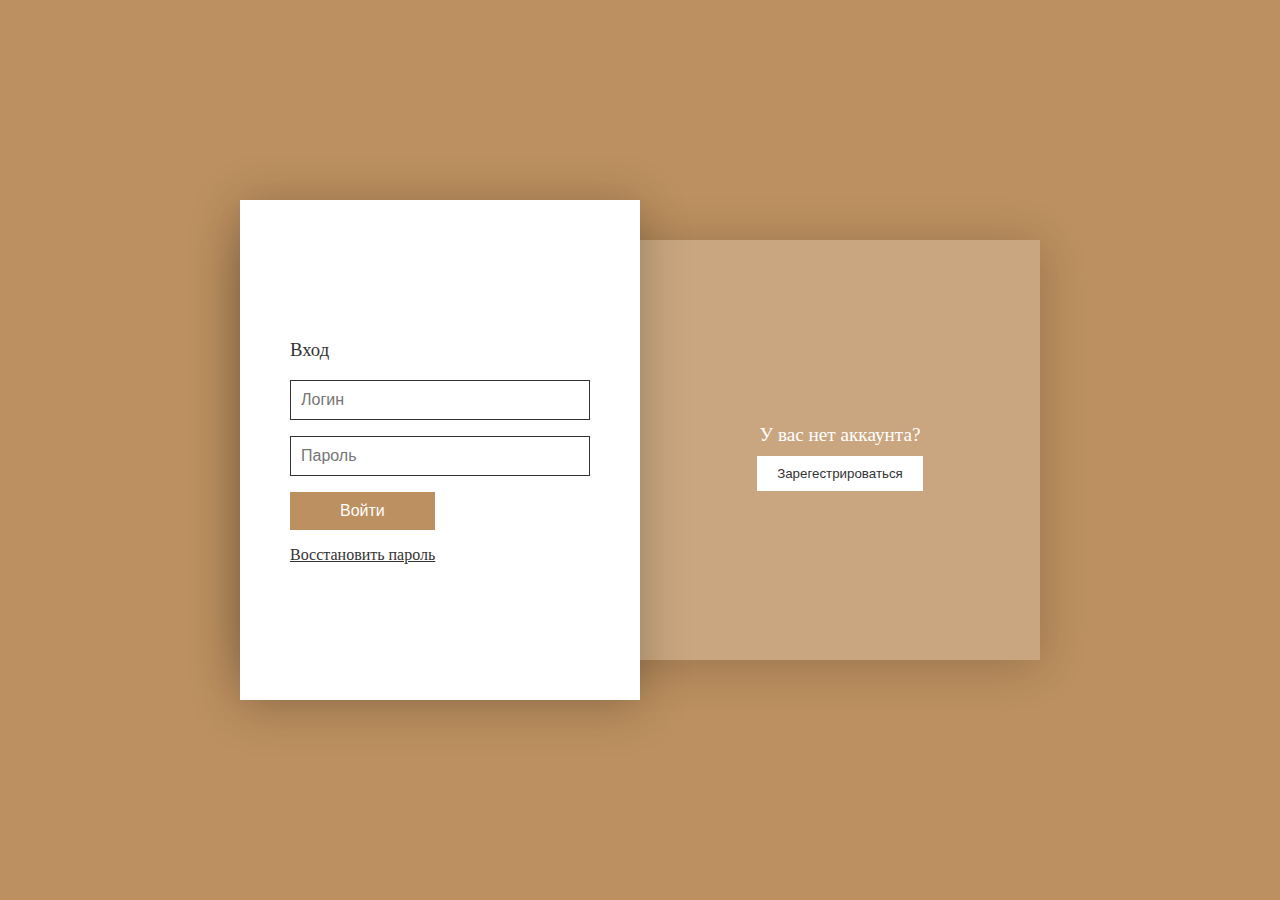
<file: reg2.html>
<!DOCTYPE html>
<html lang="en">

<head>
    <meta charset="UTF-8">
    <link rel="stylesheet" href="style/css3.css">
    <script src="script/script.js" defer></script>
    <meta http-equiv="X-UA-Compatible" content="IE=edge">
    <meta name="viewport" content="width=device-width, initial-scale=1.0">
    <title>Registrasia</title>
</head>

<body>

    <article class="container">
        <div class="block">
            <section class="block__item block-item">
                <h2 class="block-item__title">У вас уже есть аккаунт?</h2>
                <button class="block-item__btn signin-btn">Войти</button>
            </section>
            <section class="block__item block-item">
                <h2 class="block-item__title">У вас нет аккаунта?</h2>
                <button class="block-item__btn signup-btn">
                    Зарегестрироваться</button>
            </section>
        </div>

        <div class="form-box">
            <form action="auth.php" method="post" class="form form_signin">
                <h3 class="form__title">Вход</h3>

                <p>
                    <input type="text" name="login" class="form__input" placeholder="Логин">
                </p>
                <p>
                    <input type="password" name="pass" class="form__input" placeholder="Пароль">
                </p>
                <p>
                    <button class="form__btn">Войти</button>
                </p>
                <p>
                    <a href="" class="form__forgot">Восстановить пароль</a>
                </p>

            </form>

            <form action="check.php" method="post" class="form form_signup">
                <h3 class="form__title">Регистрация</h3>

                <p>
                    <input type="text" class="form__input" name="login" placeholder="Логин">
                </p>
                <p>
                    <input type="text" class="form__input" name="mail" placeholder="@mail">
                </p>
                <p>
                    <input type="text" class="form__input" name="name" placeholder="Имя">
                </p>
                <p>
                    <input type="password" class="form__input" name="pass" placeholder="Пароль">
                </p>
                <p>
                    <button class="form__btn form__btn_signup" 
                    >Зарегестрироваться</button>
                </p>

            </form>
        </div>
    </article>

</body>

</html>
</file>
<file: style/css3.css>
* {
    box-sizing: border-box;
}

body {
    margin: 0;

    min-height: 100vh;
    display: flex;
    justify-content: center;
    align-items: center;

    background-color: #BC9060;
    transition: 0.5s;
}

body.active {
    background-color: #d81d1d;
}

.container {
    width: 800px;
    height: 500px;
    padding: 40px 0;
    position: relative;
}

.block {
    height: 100%;
    background-color: rgba(255, 255, 255, 0.2);
    box-shadow: 0 5px 45px rgba(0, 0, 0, 0.2);

    display: flex;
    align-items: center;
}

.block__item {
    width: 50%;
}

.block-item {
    text-align: center;
}

.block-item__title {
    font-size: 1.2rem;
    font-weight: 500;
    color: #fff;
    margin-bottom: 10px;
}

.block-item__btn {
    border: none;
    cursor: pointer;
    padding: 10px 20px;
    background-color: #fff;
    color: #333;
    font-style: 16px;
    font-weight: 500;
}

.form-box {
    background-color: #fff;
    height: 100%;
    width: 50%;
    box-shadow: 0 5px 45px rgba(0, 0, 0, 0.25);

    position: absolute;
    top: 0;
    left: 0;
    z-index: 1000;
    
    transition: 0.5s ease-in-out;

    display: flex;
    align-items: center;

    overflow: hidden;

}

.form-box.active {
    left: 50%;
}

.form {
    width: 100%;
    padding: 50px;
    font-style: 16px;

    position: absolute;
    transition: 0.5s;
}

.form_signin {
    left: 0;
    transition-delay: 0.25s;
}

.form_signup {
    left: 100%;
    transition-delay: 0s;
}

.form-box.active .form_signin {
    left: -100%;
    transition-delay: 0s;
}

.form-box.active .form_signup {
    left: 0;
    transition-delay: 0.25s;
}



.form__title {
    font-style: 1.5rem;
    font-weight: 500;
    color: #333;
}

.form__input {
    width: 100%;
    padding: 10px;
    border: solid  1px #333;
    font-size: inherit;
}

.form__btn {
    border: none;
    cursor: pointer;
    font-size: inherit;
    background-color: #BC9060;
    color: #fff;
    padding: 10px 50px;
}

.form__btn_signup {
    background-color: #d81d1d;
}

.form__forgot {
    color: #333;

}

@media (max-width: 992px) {
    .container {
        max-width: 400px;
        height: 650px;
        padding: 0;
        margin: 0 20px;
    }

    .block {
        display: flex;
        flex-direction: column;
        justify-content: space-between;
    }

    .block-item {
        width: 100%;
        padding: 30px 0;
    }

    .form-box {
        width: 100%;
        height: 500px;
        box-shadow: none;

        top: 0;
    }

    .form-box.active {
        top: 150px;
        left: 0;
    }
}
</file>
